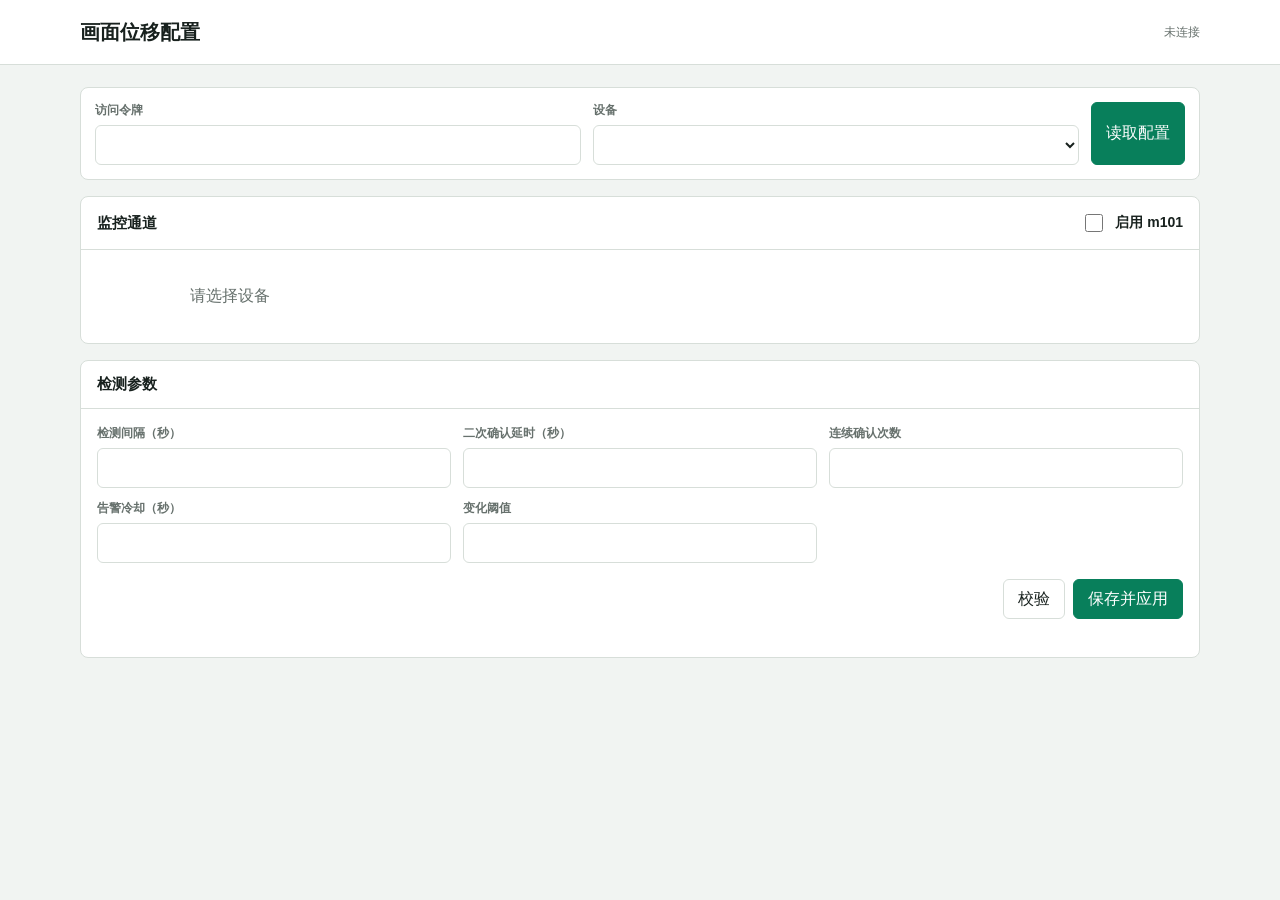
<file: tools/algorithm_platform/static/scene_change.html>
<!doctype html>
<html lang="zh-CN">
<head>
  <meta charset="utf-8">
  <meta name="viewport" content="width=device-width, initial-scale=1">
  <title>画面位移配置</title>
  <style>
    :root {
      color-scheme: light;
      --bg: #f1f4f2;
      --panel: #ffffff;
      --ink: #18211e;
      --muted: #67716d;
      --line: #d7ded9;
      --accent: #087f5b;
      --accent-dark: #056044;
      --danger: #b42318;
      --warning: #9a6700;
      font-family: "Segoe UI", "Microsoft YaHei", sans-serif;
    }
    * { box-sizing: border-box; }
    body { margin: 0; min-height: 100vh; color: var(--ink); background: var(--bg); }
    header { border-bottom: 1px solid var(--line); background: var(--panel); }
    .bar, main { width: min(1120px, calc(100% - 32px)); margin: 0 auto; }
    .bar { min-height: 64px; display: flex; align-items: center; justify-content: space-between; gap: 16px; }
    h1 { margin: 0; font-size: 20px; letter-spacing: 0; }
    main { padding: 22px 0 36px; display: grid; gap: 16px; }
    .toolbar, .panel { border: 1px solid var(--line); border-radius: 8px; background: var(--panel); }
    .toolbar { display: grid; grid-template-columns: minmax(180px, 1fr) minmax(220px, 1fr) auto; gap: 12px; padding: 14px; }
    .panel-head { padding: 14px 16px; border-bottom: 1px solid var(--line); display: flex; align-items: center; justify-content: space-between; }
    .panel-body { padding: 16px; }
    .title { font-size: 15px; font-weight: 700; }
    .status { font-size: 12px; color: var(--muted); }
    .status.ok { color: var(--accent); }
    .status.error { color: var(--danger); }
    label { display: grid; gap: 6px; color: var(--muted); font-size: 12px; font-weight: 650; }
    input, select, button { min-height: 40px; border: 1px solid var(--line); border-radius: 6px; font: inherit; }
    input, select { width: 100%; padding: 8px 10px; background: #fff; color: var(--ink); }
    button { padding: 8px 14px; border-color: var(--accent); background: var(--accent); color: #fff; cursor: pointer; }
    button:hover { background: var(--accent-dark); }
    button:disabled { opacity: 0.5; cursor: not-allowed; }
    .secondary { background: #fff; color: var(--ink); border-color: var(--line); }
    .secondary:hover { background: #f7f9f7; }
    .channels { display: grid; grid-template-columns: repeat(4, minmax(0, 1fr)); gap: 8px; }
    .channel { min-height: 54px; border: 1px solid var(--line); border-radius: 6px; padding: 8px 10px; display: flex; gap: 9px; align-items: center; color: var(--ink); font-size: 13px; }
    .channel input { width: 16px; min-height: 16px; }
    .channel small { display: block; color: var(--muted); margin-top: 2px; }
    .settings { display: grid; grid-template-columns: repeat(3, minmax(0, 1fr)); gap: 12px; }
    .switch { display: flex; align-items: center; gap: 9px; color: var(--ink); font-size: 14px; }
    .switch input { width: 18px; min-height: 18px; }
    .actions { display: flex; justify-content: flex-end; gap: 8px; margin-top: 16px; }
    .notice { min-height: 22px; color: var(--muted); font-size: 13px; }
    .notice.error { color: var(--danger); }
    .notice.warn { color: var(--warning); }
    .empty { padding: 20px; text-align: center; color: var(--muted); }
    @media (max-width: 760px) {
      .toolbar, .settings { grid-template-columns: 1fr; }
      .channels { grid-template-columns: repeat(2, minmax(0, 1fr)); }
      .bar { align-items: flex-start; flex-direction: column; padding: 14px 0; }
    }
  </style>
</head>
<body>
  <header>
    <div class="bar">
      <h1>画面位移配置</h1>
      <div class="status" id="serviceStatus">未连接</div>
    </div>
  </header>
  <main>
    <section class="toolbar">
      <label>访问令牌
        <input id="tokenInput" type="password" autocomplete="off">
      </label>
      <label>设备
        <select id="deviceSelect"></select>
      </label>
      <button id="loadBtn" type="button">读取配置</button>
    </section>

    <section class="panel">
      <div class="panel-head">
        <div class="title">监控通道</div>
        <label class="switch"><input id="enabledInput" type="checkbox">启用 m101</label>
      </div>
      <div class="panel-body">
        <div class="channels" id="channelsView"><div class="empty">请选择设备</div></div>
      </div>
    </section>

    <section class="panel">
      <div class="panel-head"><div class="title">检测参数</div></div>
      <div class="panel-body">
        <div class="settings">
          <label>检测间隔（秒）
            <input id="intervalInput" type="number" min="10" max="86400" step="1">
          </label>
          <label>二次确认延时（秒）
            <input id="confirmInput" type="number" min="0" max="300" step="0.5">
          </label>
          <label>连续确认次数
            <input id="countInput" type="number" min="1" max="10" step="1">
          </label>
          <label>告警冷却（秒）
            <input id="cooldownInput" type="number" min="0" max="86400" step="1">
          </label>
          <label>变化阈值
            <input id="thresholdInput" type="number" min="0.1" max="1" step="0.01">
          </label>
        </div>
        <div class="actions">
          <button class="secondary" id="validateBtn" type="button">校验</button>
          <button id="saveBtn" type="button">保存并应用</button>
        </div>
        <div class="notice" id="notice"></div>
      </div>
    </section>
  </main>
  <script>
    const state = {
      token: sessionStorage.getItem("aiBotSceneChangeToken") || "",
      devices: [],
      current: null
    };
    const $ = (id) => document.getElementById(id);
    const mountPath = window.location.pathname.startsWith("/ai-bot-special/")
      ? "/ai-bot-special"
      : "";

    function headers() {
      return { "Authorization": `Bearer ${state.token}`, "Content-Type": "application/json" };
    }
    async function request(path, options = {}) {
      const response = await fetch(`${mountPath}${path}`, {
        ...options,
        headers: { ...(options.headers || {}), ...headers() }
      });
      const data = await response.json().catch(() => ({}));
      if (!response.ok || data.ok === false) throw new Error(data.message || data.error || `HTTP ${response.status}`);
      return data;
    }
    function notice(text, kind = "") {
      $("notice").textContent = text || "";
      $("notice").className = `notice ${kind}`;
    }
    function escapeHtml(value) {
      return String(value).replace(/[&<>"']/g, (ch) => ({
        "&": "&amp;", "<": "&lt;", ">": "&gt;", '"': "&quot;", "'": "&#039;"
      }[ch]));
    }
    async function loadDevices() {
      state.token = $("tokenInput").value.trim();
      if (!state.token) throw new Error("需要访问令牌");
      sessionStorage.setItem("aiBotSceneChangeToken", state.token);
      const data = await request("/api/ai-bot/scene-change/devices");
      state.devices = data.devices || [];
      $("deviceSelect").innerHTML = state.devices.map((item) =>
        `<option value="${escapeHtml(item.display_id)}">${escapeHtml(item.display_id)} · ${escapeHtml(item.machine_code || "")}</option>`
      ).join("");
    }
    function renderState(current) {
      state.current = current;
      const config = current.config || {};
      $("enabledInput").checked = Boolean(config.enabled);
      $("intervalInput").value = config.interval_seconds ?? 300;
      $("confirmInput").value = config.confirm_delay_seconds ?? 8;
      $("countInput").value = config.consecutive_alarm_count ?? 1;
      $("cooldownInput").value = config.alarm_cooldown_seconds ?? 1800;
      $("thresholdInput").value = config.change_threshold ?? 0.62;
      const selected = new Set(config.channels || []);
      const inventory = current.channel_inventory || [];
      $("channelsView").innerHTML = inventory.length ? inventory.map((item) => `
        <label class="channel">
          <input type="checkbox" value="${item.ch_no}" ${selected.has(item.ch_no) ? "checked" : ""}>
          <span>${escapeHtml(item.name || `通道 ${item.ch_no}`)}<small>通道 ${item.ch_no} · ${item.status ? "在线" : "未在线"}</small></span>
        </label>`).join("") : '<div class="empty">未读取到设备通道</div>';
      $("serviceStatus").textContent = current.healthy ? "服务正常" : "服务或配置异常";
      $("serviceStatus").className = `status ${current.healthy ? "ok" : "error"}`;
    }
    async function loadCurrent() {
      if (!state.devices.length) await loadDevices();
      const device = $("deviceSelect").value;
      if (!device) throw new Error("请选择设备");
      notice("正在读取");
      const data = await request(`/api/ai-bot/scene-change/devices/${encodeURIComponent(device)}`);
      renderState(data.state);
      notice(data.state.channel_inventory_error ? "配置已读取，通道清单读取失败" : "配置已读取", data.state.channel_inventory_error ? "warn" : "");
    }
    function payload(dryRun) {
      const channels = [...document.querySelectorAll("#channelsView input:checked")]
        .map((item) => Number(item.value)).sort((a, b) => a - b);
      return {
        enabled: $("enabledInput").checked,
        channels,
        interval_seconds: Number($("intervalInput").value),
        confirm_delay_seconds: Number($("confirmInput").value),
        consecutive_alarm_count: Number($("countInput").value),
        alarm_cooldown_seconds: Number($("cooldownInput").value),
        change_threshold: Number($("thresholdInput").value),
        dry_run: dryRun
      };
    }
    async function save(dryRun) {
      const device = $("deviceSelect").value;
      if (!device) throw new Error("请选择设备");
      notice(dryRun ? "正在校验" : "正在保存");
      const data = await request(`/api/ai-bot/scene-change/devices/${encodeURIComponent(device)}`, {
        method: "PUT", body: JSON.stringify(payload(dryRun))
      });
      notice(dryRun ? "校验通过" : "已保存并完成 m101 单服务重启");
      if (!dryRun) await loadCurrent();
      return data;
    }
    $("tokenInput").value = state.token;
    $("loadBtn").addEventListener("click", () => loadCurrent().catch((err) => notice(err.message, "error")));
    $("deviceSelect").addEventListener("change", () => loadCurrent().catch((err) => notice(err.message, "error")));
    $("validateBtn").addEventListener("click", () => save(true).catch((err) => notice(err.message, "error")));
    $("saveBtn").addEventListener("click", () => save(false).catch((err) => notice(err.message, "error")));
    if (state.token) {
      loadDevices().then(loadCurrent).catch((err) => notice(err.message, "error"));
    }
  </script>
</body>
</html>
</file>
